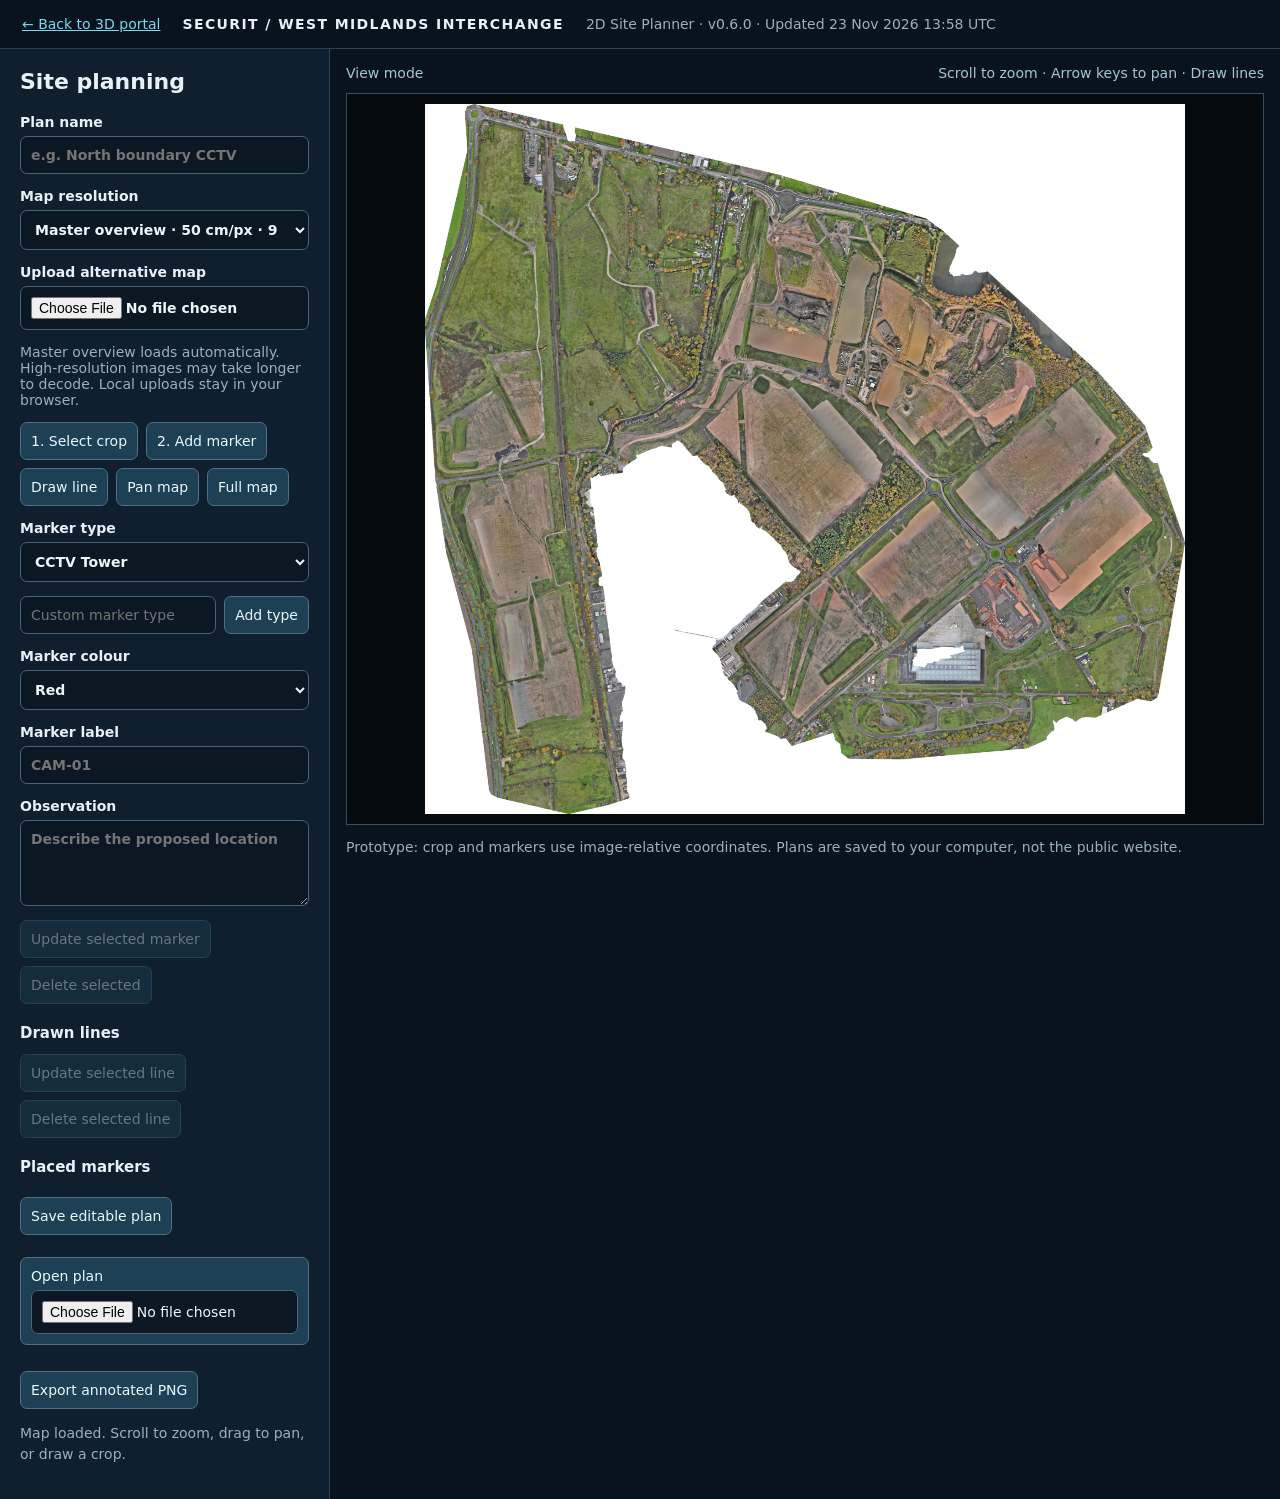
<file: planner/index.html>
<!doctype html><html lang="en"><head><meta charset="utf-8"><meta name="viewport" content="width=device-width,initial-scale=1"><title>Securit | WMI Site Planner</title><link rel="stylesheet" href="./planner.css?v=20261123-1358-v060"></head><body><header><a href="../index.html">← Back to 3D portal</a><strong>SECURIT / WEST MIDLANDS INTERCHANGE</strong><span>2D Site Planner · v0.6.0 · Updated 23 Nov 2026 13:58 UTC</span></header><main><aside><h1>Site planning</h1><label>Plan name<input id="name" placeholder="e.g. North boundary CCTV"></label><label>Map resolution<select id="mapChoice"><option value="master">Master overview · 50 cm/px · 9 MB</option><option value="overlay">High resolution · with overlays · 43 MB</option><option value="clean">High resolution · clean · 55 MB</option><option value="local">Local image (upload below)</option></select></label><label>Upload alternative map<input id="map" type="file" accept="image/jpeg,image/png,image/webp"></label><p class="muted">Master overview loads automatically. High-resolution images may take longer to decode. Local uploads stay in your browser.</p><div class="buttons"><button id="crop">1. Select crop</button><button id="pin" disabled>2. Add marker</button><button id="line">Draw line</button><button id="pan">Pan map</button><button id="full">Full map</button></div><label>Marker type<select id="kind"><option>CCTV Tower</option><option>RSI</option><option>Fixed Camera</option><option>PTZ</option><option>Motion Detect</option><option>Guard</option><option>Gateman</option><option>K9</option></select></label><div class="buttons"><input id="customKind" aria-label="New marker type" placeholder="Custom marker type" maxlength="45" style="flex:1;min-width:140px;margin:0"><button type="button" id="addKind">Add type</button></div><label>Marker colour<select id="colour"><option value="#52c9ef">Cyan</option><option value="#ff5757">Red</option><option value="#ffab40">Orange</option><option value="#ffe066">Yellow</option><option value="#4bd38b">Green</option><option value="#368bff">Blue</option><option value="#a78bfa">Purple</option><option value="#ff7cc8">Pink</option><option value="#ffffff">White</option><option value="#777777">Grey</option></select></label><label>Marker label<input id="label" placeholder="CAM-01"></label><label>Observation<textarea id="note" rows="4" placeholder="Describe the proposed location"></textarea></label><div class="buttons"><button id="apply" disabled>Update selected marker</button><button id="delete" disabled>Delete selected</button></div><h2>Drawn lines</h2><div id="lineList" aria-label="Drawn lines"></div><div class="buttons"><button id="updateLine" disabled>Update selected line</button><button id="deleteLine" disabled>Delete selected line</button></div><h2>Placed markers</h2><div id="markerList" aria-label="Placed markers"></div><div class="buttons"><button id="save">Save editable plan</button><label class="upload">Open plan<input id="open" type="file" accept=".json,application/json" hidden></label></div><button id="export">Export annotated PNG</button><p id="status" class="muted" role="status">Load the master map to start.</p></aside><section class="work"><div class="toolbar"><span id="mode">View mode</span><span>Scroll to zoom · Arrow keys to pan · Draw lines</span></div><div class="stage"><canvas id="canvas"></canvas></div><p class="muted">Prototype: crop and markers use image-relative coordinates. Plans are saved to your computer, not the public website.</p></section></main><script src="./planner.js?v=20261123-1358-v060"></script></body></html>
</file>
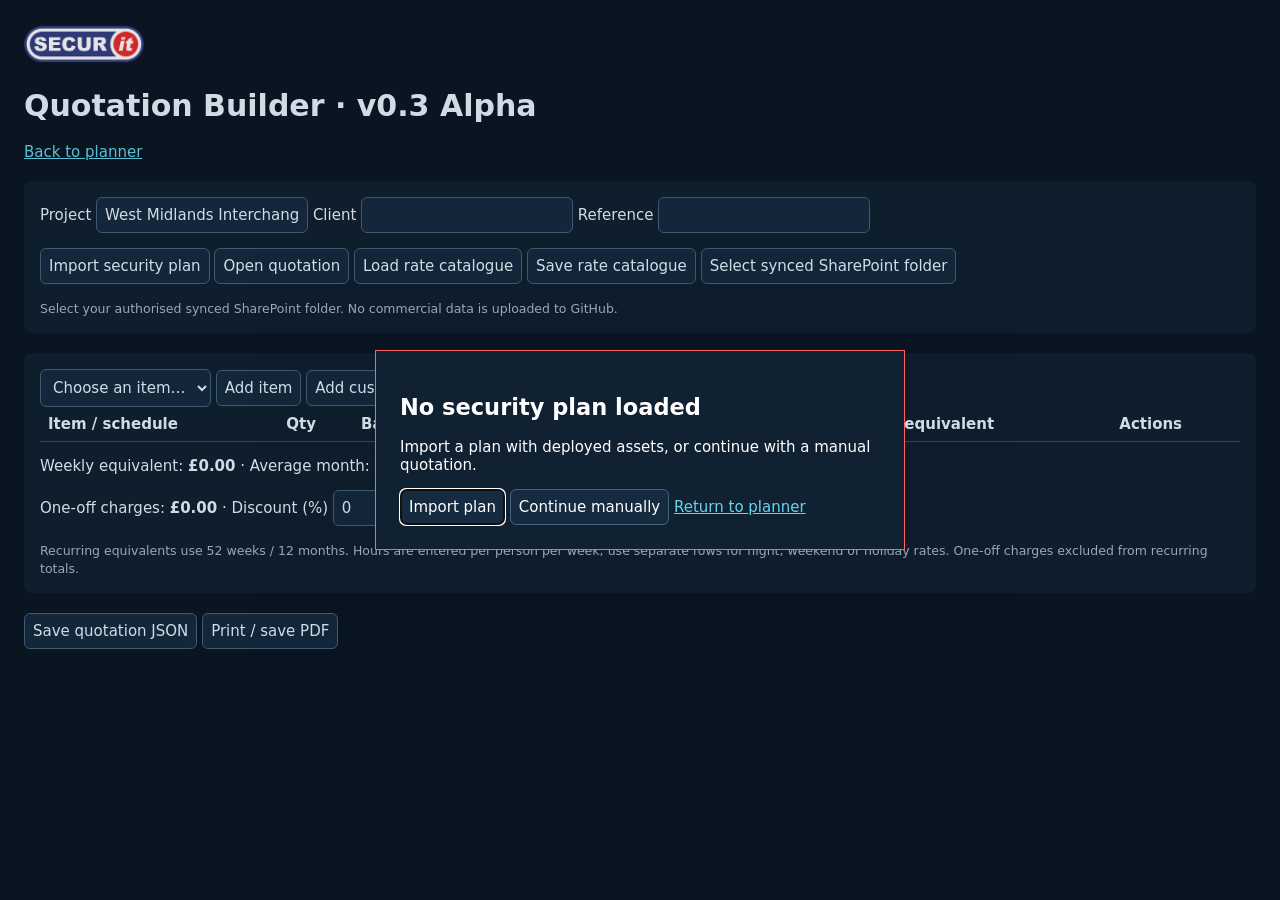
<file: planner/quote.html>
<!doctype html><html lang="en"><meta charset="utf-8"><meta name="viewport" content="width=device-width,initial-scale=1"><title>SecurIT Quotation Builder</title><style>body{font:15px system-ui;background:#0b1726;color:#e8f5ff;margin:24px}a{color:#65d5ee}button,input,select{font:inherit;background:#162b40;color:inherit;border:1px solid #45647c;border-radius:6px;padding:8px}button{cursor:pointer}button:hover{border-color:#ff6464}table{width:100%;border-collapse:collapse}td,th{padding:8px;text-align:left;border-bottom:1px solid #365066}input[type=number]{width:90px}section{margin:20px 0;padding:16px;background:#102131;border-radius:8px}.scroll{overflow:auto}small{color:#abc} @media print{body{background:white;color:black}button,a,.noprint{display:none}input,select{background:white;color:black;border:0}section{background:white}small{color:#333}}</style><header><img src="../assets/securit-logo.png" onerror="this.src='https://securit-uas.github.io/WestMidlandsInterchange/assets/securit-logo.png';this.onerror=null" style="height:40px"><h1>Quotation Builder · v0.3 Alpha</h1><a href="./v2.html">Back to planner</a></header><section><label>Project <input id="project"></label> <label>Client <input id="client"></label> <label>Reference <input id="reference"></label><p class="noprint"><button id="import">Import security plan</button> <button id="open">Open quotation</button> <button id="rates">Load rate catalogue</button> <button id="saveRates">Save rate catalogue</button> <button id="folder">Select synced SharePoint folder</button></p><input hidden type="file" id="file" accept=".json"><small id="status">Select your authorised synced SharePoint folder. No commercial data is uploaded to GitHub.</small></section><section><div class="noprint"><select id="preset"></select> <button id="add">Add item</button> <button id="custom">Add custom item</button></div><div class="scroll"><table><thead><tr><th>Item / schedule</th><th>Qty</th><th>Basis</th><th>Rate £</th><th>Hours/week each</th><th>Weekly equivalent</th><th class="noprint">Actions</th></tr></thead><tbody id="rows"></tbody></table></div><p>Weekly equivalent: <strong id="weekly"></strong> · Average month: <strong id="monthly"></strong> · Annual recurring: <strong id="annual"></strong></p><p>One-off charges: <strong id="once"></strong> · Discount (%) <input id="discount" type="number" min="0" max="100" value="0"> · VAT excluded</p><small>Recurring equivalents use 52 weeks / 12 months. Hours are entered per person per week; use separate rows for night, weekend or holiday rates. One-off charges excluded from recurring totals.</small></section><button id="save">Save quotation JSON</button> <button id="print">Print / save PDF</button><script>
const $=id=>document.getElementById(id), project=location.pathname.includes('ThorpeMarsh')?'Thorpe Marsh':'West Midlands Interchange';$('project').value=project;
const personnel=['Gate Man','Guard','Supervisor','K9 Unit'], equipment=['RSI','CCTV Tower','POD','CCTV','PTZ','Lighting Tower','Welfare'], names=[...personnel,...equipment,'Drone Survey','Mobilisation','Installation','Collection'];let catalogue={'Drone Survey':{basis:'month',rate:750}},rows=[],handle=null,mode='';const status=s=>$('status').textContent=s, money=n=>n.toLocaleString('en-GB',{style:'currency',currency:'GBP'}), num=v=>Math.max(0,Number(v)||0);
function defaultBasis(n){return personnel.includes(n)?'hour':n==='Drone Survey'?'month':['Mobilisation','Installation','Collection'].includes(n)?'once':'week'}
function add(n,q=1,b){const p=catalogue[n]||{};rows.push({name:n,qty:q,basis:b||p.basis||defaultBasis(n),rate:p.rate??'',hours:'',schedule:''});render()}
function presets(){ $('preset').replaceChildren(...[...new Set([...names,...Object.keys(catalogue)])].map(n=>new Option(n,n)));$('preset').prepend(new Option('Choose an item…',''));$('preset').value='' }presets();
function weekly(r){return num(r.qty)*num(r.rate)*(r.basis==='hour'?num(r.hours):r.basis==='month'?12/52:r.basis==='week'?1:0)}
function totals(){const factor=1-Math.min(100,num($('discount').value))/100,w=rows.reduce((s,r)=>s+weekly(r),0)*factor; $('weekly').textContent=money(w);$('monthly').textContent=money(w*52/12);$('annual').textContent=money(w*52);$('once').textContent=money(rows.reduce((s,r)=>s+(r.basis==='once'?num(r.qty)*num(r.rate):0),0)*factor)}
function render(){const body=$('rows');body.replaceChildren();for(const [i,r] of rows.entries()){const tr=body.insertRow();const field=(k,type='text')=>{const el=document.createElement('input');el.type=type;el.value=r[k];if(type==='number'){el.min=0;el.step='any'}el.oninput=()=>{r[k]=el.value;sum.textContent=money(weekly(r));totals()};return el};const first=tr.insertCell();first.append(field('name'),document.createElement('br'),field('schedule'));first.lastChild.placeholder='Optional schedule';tr.insertCell().append(field('qty','number'));const sel=document.createElement('select');for(const b of ['hour','week','month','once'])sel.add(new Option(b,b));sel.value=r.basis;sel.onchange=()=>{r.basis=sel.value;render()};tr.insertCell().append(sel);tr.insertCell().append(field('rate','number'));const hours=field('hours','number');hours.disabled=r.basis!=='hour';tr.insertCell().append(hours);const sum=tr.insertCell();sum.textContent=money(weekly(r));const actions=tr.insertCell();actions.className='noprint';const remember=document.createElement('button');remember.textContent='Remember rate';remember.onclick=()=>{if(r.rate===''||!r.name.trim())return status('Enter a valid rate and name');catalogue[r.name]={basis:r.basis,rate:num(r.rate)};presets();status('Rate updated in memory. Save rate catalogue to SharePoint to retain it.')};const del=document.createElement('button');del.textContent='Remove';del.onclick=()=>{rows.splice(i,1);render()};actions.append(remember,del)}totals()}
$('discount').oninput=totals;$('add').onclick=()=>{if($('preset').value)add($('preset').value);else status('Choose an item first')};$('custom').onclick=()=>{const n=prompt('Custom role or equipment name');if(n)add(n,1,confirm('Is this an hourly personnel role?')?'hour':'week')};
function db(){return new Promise((resolve,reject)=>{const q=indexedDB.open('securit-planner-settings',1);q.onupgradeneeded=()=>q.result.createObjectStore('settings');q.onsuccess=()=>resolve(q.result);q.onerror=()=>reject(q.error)})}async function setting(write=false){const d=await db();try{return await new Promise((resolve,reject)=>{const t=d.transaction('settings',write?'readwrite':'readonly'),s=t.objectStore('settings'),q=write?s.put(handle,'folder'):s.get('folder');t.oncomplete=()=>resolve(q.result);t.onerror=()=>reject(t.error)})}finally{d.close()}}
setting().then(h=>{handle=h||null;if(handle)status('Remembered folder: '+handle.name+' · load rate catalogue before quoting')}).catch(()=>{});$('folder').onclick=async()=>{try{handle=await showDirectoryPicker({mode:'readwrite',id:'securit-plans'});await setting(true);status('Selected '+handle.name)}catch(e){status(e.message)}};
async function save(data,name){try{if(!window.showSaveFilePicker)throw Error('Use Chrome or Edge for native SharePoint saving');const f=await showSaveFilePicker({suggestedName:name,...(handle?{startIn:handle}:{}),types:[{description:'JSON',accept:{'application/json':['.json']}}]});const w=await f.createWritable();await w.write(JSON.stringify(data,null,2));await w.close();status('Saved locally. Verify OneDrive sync.')}catch(e){status(e.message)}}
$('saveRates').onclick=()=>save({type:'securit-rates',rates:catalogue},'RateCatalogue.json');$('save').onclick=()=>{if(rows.some(r=>r.rate===''||r.basis==='hour'&&r.hours===''))return status('Complete all rates and hourly schedules before saving');save({type:'securit-quote',project:$('project').value,client:$('client').value,reference:$('reference').value,discount:$('discount').value,rows,created:new Date().toISOString()},'Security-quotation.json')};$('print').onclick=()=>{if(rows.some(r=>r.rate===''||r.basis==='hour'&&r.hours===''))return status('Complete all rates and hours before printing');window.print()};
for(const [id,m] of [['import','plan'],['open','quote'],['rates','rates']])$(id).onclick=()=>{mode=m;$('file').click()};$('file').onchange=async()=>{try{const d=JSON.parse(await $('file').files[0].text());if(mode==='rates'){if(d.type!=='securit-rates'||!d.rates)throw Error('Invalid rate catalogue');catalogue={'Drone Survey':{basis:'month',rate:750},...d.rates};presets();status('Rates loaded. Existing quotation rows retain their rates.')}else if(mode==='quote'){if(d.type!=='securit-quote'||!Array.isArray(d.rows))throw Error('Invalid quotation');rows=d.rows;for(const k of ['project','client','reference','discount'])$(k).value=d[k]??'';render()}else{if(d.version!==2||!Array.isArray(d.objects))throw Error('Invalid planner file');if(d.project!==project)throw Error('Plan belongs to another project');const counts={};for(const o of d.objects){if(['marker','camera'].includes(o.type)&&[...personnel,...equipment].includes(o.kind))counts[o.kind]=(counts[o.kind]||0)+1}if(!confirm('Import '+Object.keys(counts).length+' asset types as candidate billable items? Verify supplied vs client-owned quantities. Existing rows are retained.'))return;for(const [n,q] of Object.entries(counts))add(n,q);status('Imported candidate assets. Review quantities, custom roles and hours before quoting.')}}catch(e){status(e.message)}finally{$('file').value=''}};render();
if(!new URLSearchParams(location.search).has('fromPlanner')&&!new URLSearchParams(location.search).has('manual')){const d=document.createElement('dialog');d.style.cssText='background:#102131;color:white;border:1px solid #ff6464;padding:24px;max-width:480px';d.innerHTML='<h2>No security plan loaded</h2><p>Import a plan with deployed assets, or continue with a manual quotation.</p><button id="warnImport">Import plan</button> <button id="warnManual">Continue manually</button> <a href="./v2.html">Return to planner</a>';document.body.append(d);$('warnImport').onclick=()=>{d.close();$('import').click()};$('warnManual').onclick=()=>d.close();d.showModal()}
if(new URLSearchParams(location.search).has('fromPlanner')){const parent=window.opener;let received=false;const receive=e=>{if(received||e.origin!==location.origin||e.source!==parent||e.data?.type!=='securit-quote-assets'||e.data.project!==project||!Array.isArray(e.data.assets))return;received=true;window.removeEventListener('message',receive);const counts=new Map();for(const a of e.data.assets){if(typeof a.kind!=='string'||!a.kind.trim())continue;const n=a.kind==='Custom'?(a.label||'Custom asset'):a.kind;counts.set(n,(counts.get(n)||0)+1)}for(const [n,qty] of counts)add(n,qty);status('Imported '+e.data.assets.length+' assets from the active planner. Review billable quantities, rates and hours.');window.opener=null};window.addEventListener('message',receive);if(parent){parent.postMessage({type:'securit-quote-ready'},location.origin);status('Receiving current deployment…')}setTimeout(()=>{if(!received){window.removeEventListener('message',receive);status('Automatic transfer unavailable. Import a saved plan or add items manually.')}},5000)}
</script></html>
</file>
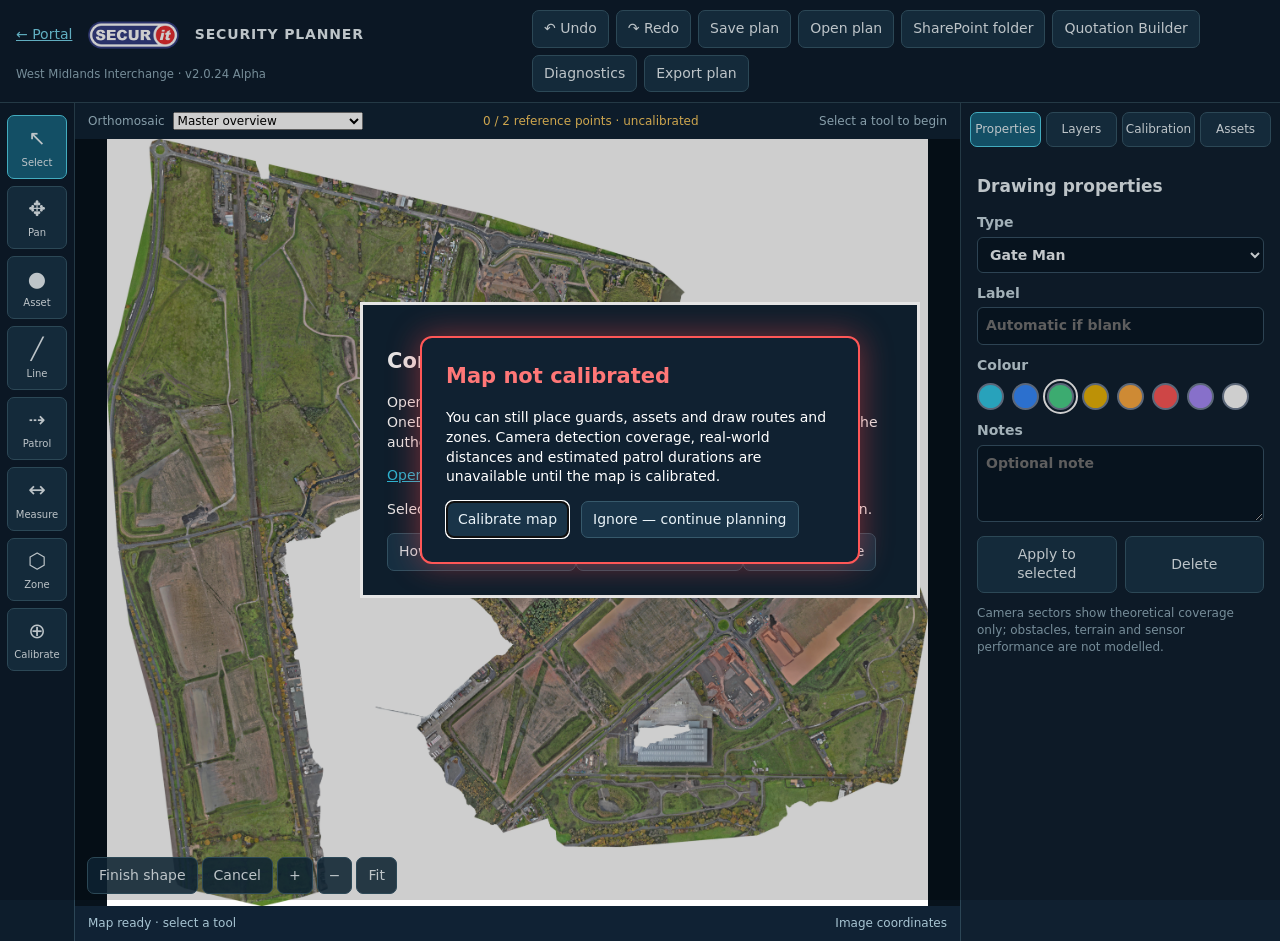
<file: planner/v2.html>
<!doctype html><html lang="en"><head><meta charset="utf-8"><meta name="viewport" content="width=device-width,initial-scale=1"><title>SecurIT Security Planner v2 | West Midlands Interchange</title><link rel="stylesheet" href="./v2.css"><style>.swatches{display:flex;flex-wrap:wrap;gap:8px;margin:8px 0}.swatches button{width:27px;height:27px;padding:0;border-radius:50%;border:2px solid #718096;box-sizing:border-box}.swatches button[aria-pressed="true"]{outline:2px solid #fff;outline-offset:2px}.swatches button:focus-visible{outline:2px solid #31c8e8;outline-offset:3px}</style><style>button,.button{transition:box-shadow .18s,border-color .18s,transform .18s}button:not(:disabled):hover,.button:hover{border-color:#ff6464;box-shadow:0 0 14px #ff444477;transform:translateY(-1px)}.brand img{flex-shrink:0;max-width:120px}</style></head><body>
<header><div class="brand"><a href="../index.html">← Portal</a><img src="https://securit-uas.github.io/WestMidlandsInterchange/assets/securit-logo.png" alt="SecurIT" style="height:30px;width:auto;object-fit:contain"><strong>SECURITY PLANNER</strong><small>West Midlands Interchange · v2.0.24 Alpha</small></div><div class="head-actions"><button id="undo" title="Undo">↶ Undo</button><button id="redo" title="Redo">↷ Redo</button><button id="save">Save plan</button><label class="button">Open plan<input id="open" type="file" accept=".json,application/json" hidden></label><button id="storageSettings">SharePoint folder</button><button id="quoteLink">Quotation Builder</button><button id="diagnostics">Diagnostics</button><button id="export">Export plan</button></div></header>
<main><nav aria-label="Drawing tools"><button data-tool="select" class="active" title="Select and move">↖<span>Select</span></button><button data-tool="pan" title="Pan map">✥<span>Pan</span></button><button data-tool="marker" title="Place asset">●<span>Asset</span></button><button data-tool="line" title="Draw perimeter">╱<span>Line</span></button><button data-tool="patrol" title="Draw patrol route">⇢<span>Patrol</span></button><button data-tool="measure" title="Measure distance">↔<span>Measure</span></button><button data-tool="zone" title="Draw area">⬡<span>Zone</span></button><button data-tool="calibrate" title="Select calibration point">⊕<span>Calibrate</span></button></nav>
<section class="workspace"><div class="mapbar"><label>Orthomosaic <select id="mapChoice"><option value="master">Master overview</option><option value="overlay">High resolution · with overlays</option><option value="clean">High resolution · clean</option></select></label><span id="scaleState">Uncalibrated · distances indicative only</span><span id="hint">Select a tool to begin</span></div><div class="stage"><canvas id="mapCanvas" aria-label="Interactive aerial security plan"></canvas><div id="mapScale" hidden style="position:absolute;bottom:14px;left:14px;background:#07131de8;color:white;padding:8px 12px;border-radius:6px;pointer-events:none;z-index:2"><div id="scaleLabel" style="font-size:12px;text-align:center"></div><div id="scaleBar" style="height:8px;border:2px solid white;border-top:0"></div></div><div id="loading">Loading orthomosaic…</div><div class="zoom"><button id="finish">Finish shape</button><button id="cancelShape">Cancel</button><button id="zoomIn">+</button><button id="zoomOut">−</button><button id="fit">Fit</button></div></div><div class="status"><span id="status">Ready</span><span id="coords">Image coordinates</span></div></section>
<aside id="inspector"><div class="tabs"><button id="tabProps" class="active">Properties</button><button id="tabLayers">Layers</button><button id="tabCal">Calibration</button><button id="tabAssets">Assets</button></div><div id="propsPanel" class="panel"><h2>Drawing properties</h2><label hidden>Asset preset <select id="assetPreset"></select></label><label>Type <select id="kind"></select></label><label id="zoneShapeLabel" hidden>Zone shape <select id="zoneShape"><option value="rectangle">Rectangle</option><option value="polygon">Polygon</option><option value="radius">Radius</option></select></label><label>Label <input id="label" placeholder="Automatic if blank"></label><label>Colour <select id="colour"><option value="#31c8e8" style="color:#31c8e8">● Cyan</option><option value="#368bff" style="color:#368bff">● Blue</option><option value="#4bd38b" style="color:#4bd38b">● Green</option><option value="#eab308" style="color:#eab308">● Yellow</option><option value="#ffab40" style="color:#ffab40">● Amber</option><option value="#ff5757" style="color:#ff5757">● Red</option><option value="#a78bfa" style="color:#a78bfa">● Purple</option><option value="#ffffff" style="color:#ffffff">● White</option></select></label><label>Line style <select id="dash"><option value="solid">Solid</option><option value="dashed">Dashed</option><option value="dotted">Dotted</option></select></label><label>Coverage radius <span id="radiusRead">40 m</span><input id="radius" type="range" min="0" max="250" value="40"></label><label>Field of view <span id="fovRead">90°</span><input id="fov" type="range" min="10" max="360" value="90"></label><label>Direction <span id="bearingRead">0°</span><input id="bearing" type="range" min="0" max="359" value="0"></label><label>Fill opacity <span id="opacityRead">25%</span><input id="opacity" type="range" min="0" max="80" value="25"></label><label id="noteLabel">Notes <textarea id="note" rows="3"></textarea></label><section id="patrolPanel" hidden><h2>Patrol route</h2><label>Walking speed (km/h)<input id="patrolSpeed" type="number" min="0.5" max="10" step="0.5" value="4.5"></label><p id="patrolSummary"></p><label>Task type<select id="taskType"><option value="">Choose task…</option><option>Check / lock gate</option><option>Check / lock door</option><option>Check / secure window</option><option>Photograph asset</option><option>Scan checkpoint</option><option>Check lighting</option><option>Check welfare</option><option>Check fuel level</option><option>Custom</option></select></label><label>Task instructions<input id="taskNote" placeholder="Optional instructions"></label><label>Task duration (minutes)<input id="taskMinutes" type="number" min="0" step="0.5" value="1"></label><button id="addTask">Task placement mode</button><button id="finishTasks" style="border-color:#4bd38b;color:#4bd38b">✓ Finish &amp; save patrol tasks</button><p class="muted">Choose a task type, click along the route, then select Finish &amp; save patrol tasks.</p><div id="patrolTasks"></div></section><div class="actions"><button id="apply">Apply to selected</button><button id="delete">Delete</button></div><p class="muted">Camera sectors show theoretical coverage only; obstacles, terrain and sensor performance are not modelled.</p></div>
<div id="layersPanel" class="panel" hidden><h2>Objects and layers</h2><div id="objects"></div><p class="muted">Toggle visibility, select an object to edit it, or click × to delete. Undo restores deleted objects.</p></div>
<div id="assetsPanel" class="panel" hidden><h2>Asset catalogue</h2><p class="muted">Select a preset when placing an asset. Import/export CSV to maintain equipment specifications. Camera detection footprints require calibration.</p><div id="assetList"></div><label>Asset name<input id="assetName" placeholder="RSI Camera"></label><label>Type<select id="assetType"><option value="camera">Camera / detector</option><option value="marker">General marker</option></select></label><label>Range (metres)<input id="assetRange" type="number" min="0" step="0.1" value="15"></label><label>Field of view (degrees)<input id="assetFov" type="number" min="1" max="360" value="60"></label><label>Default colour<select id="assetColour"><option value="#31c8e8" style="color:#31c8e8">● Cyan</option><option value="#368bff" style="color:#368bff">● Blue</option><option value="#4bd38b" style="color:#4bd38b">● Green</option><option value="#eab308" style="color:#eab308">● Yellow</option><option value="#ffab40" style="color:#ffab40">● Amber</option><option value="#ff5757" style="color:#ff5757">● Red</option><option value="#a78bfa" style="color:#a78bfa">● Purple</option><option value="#ffffff" style="color:#ffffff">● White</option></select></label><label>Notes<input id="assetNotes" placeholder="Sensor specification / assumptions"></label><div class="actions"><button id="assetSave">Add / update</button><button id="assetDelete">Delete preset</button></div><div class="actions"><button id="assetExport">Export CSV</button><label class="button">Import CSV<input id="assetImport" type="file" accept=".csv,text/csv" hidden></label></div><p class="muted">CSV columns: name,type,range_m,fov_deg,colour,notes. Values are editable in Excel or a text editor.</p></div><div id="calPanel" class="panel" hidden><h2>Map calibration</h2><label>Site name or postcode<input id="siteSearch" value="West Midlands Interchange, Staffordshire" placeholder="Enter site name or postcode"></label><button id="googleMaps">Open Google Maps ↗</button><p class="muted">1. Open Google Maps and switch to satellite view.<br>2. Find a recognisable ground feature. Right-click it, then click the latitude and longitude at the top of the menu to copy both coordinates.<br>3. Select Calibrate and click the same feature on our survey map.<br>4. Paste the coordinates below and click Add reference point.<br>5. Repeat for a second point as far away as practical.</p><label>Google Maps coordinates<input id="latlon" placeholder="53.123456, -1.123456" autocomplete="off"></label><button id="addControl">Add reference point</button><div id="controls"></div><button id="resetCal">Clear calibration</button><p class="muted" id="calAccuracy">Two-point alignment is approximate; use surveyed coordinates or georeferenced imagery for precision.</p></div></aside></main><dialog id="exportDialog" style="width:min(95vw,1400px);max-height:94vh;background:#102131;color:white;border:1px solid #365366;border-radius:10px;padding:16px"><div style="display:flex;gap:12px;align-items:center;flex-wrap:wrap"><label>Plan title <input id="exportTitle" value="West Midlands Interchange — Security Plan"></label><label>Paper size <select id="paperSize"><option>A3</option><option>A4</option></select></label><button id="refreshExport">Update preview</button><button id="downloadExport">Download PNG</button><button id="closeExport">Close</button></div><img id="exportPreview" alt="Security plan preview" style="display:block;width:100%;margin-top:12px"></dialog><dialog id="calWarning" aria-labelledby="calWarningTitle" style="max-width:min(440px,85vw);background:#102131;color:#fff;border:2px solid #ff5757;border-radius:12px;padding:24px;box-shadow:0 0 32px #ff444477"><h2 id="calWarningTitle" style="color:#ff7777;margin-top:0">Map not calibrated</h2><p>You can still place guards, assets and draw routes and zones. Camera detection coverage, real-world distances and estimated patrol durations are unavailable until the map is calibrated.</p><div style="display:flex;gap:12px;flex-wrap:wrap"><button id="calWarningGo" autofocus style="border-color:#ff5757">Calibrate map</button><button id="calWarningIgnore">Ignore — continue planning</button></div></dialog><dialog id="leaveDialog" style="max-width:440px;background:#102131;color:white;border:2px solid #ff5757;border-radius:12px;padding:24px;box-shadow:0 0 30px #ff444477"><h2>Unsaved plan changes</h2><p>Save your security plan before returning to the portal?</p><div style="display:flex;gap:8px;flex-wrap:wrap"><button id="saveLeave">Save &amp; leave</button><button id="discardLeave">Leave without saving</button><button id="cancelLeave">Cancel</button></div></dialog><dialog id="diagDialog" style="width:min(700px,85vw);background:#102131;color:white;padding:20px"><h2>Planner diagnostics</h2><textarea id="diagReport" readonly style="width:100%;height:300px"></textarea><button id="diagCopy">Copy report</button><button id="diagClose">Close</button></dialog><dialog id="storageDialog" style="max-width:560px;background:#102131;color:white;padding:24px"><h2>Connect your SharePoint folder</h2><p>Open the UAS department folder in SharePoint and sync it using OneDrive. Then select the locally synced folder below. Only select the authorised project folder.</p><p><a style="color:#31c8e8" target="_blank" rel="noopener noreferrer" href="https://securitgroup.sharepoint.com/:f:/s/Secur-ITUAS/IgB5uuQgM644T6GbwnVUYDmWAaEDHEvJATVi9AwTQmay-z8?e=aMaI6K">Open SharePoint folder ↗</a></p><p id="storageStatus"></p><button id="syncHelp">How to sync SharePoint</button><button id="storageChoose">Select synced folder</button><button id="storageClose">Not now / Close</button></dialog><dialog id="syncGuide" style="width:min(650px,85vw);max-height:85vh;overflow:auto;background:#102131;color:white;padding:24px"><h2>SharePoint sync setup</h2><label>Operating system <select id="syncOS"><option value="windows">Windows</option><option value="mac">macOS</option></select></label><label>Browser <select id="syncBrowser"><option value="chrome">Chrome</option><option value="edge">Edge</option><option value="safari">Safari</option></select></label><div id="syncSteps"></div><button id="syncBack">Back to folder setup</button></dialog><script src="./v2.js?v=224"></script></body></html>
</file>
<file: planner/planner.css>
:root{font:14px system-ui;color:#e7f1f7;background:#09131e}*{box-sizing:border-box}body{margin:0}header{padding:16px 22px;border-bottom:1px solid #284353;display:flex;gap:22px;align-items:center;flex-wrap:wrap}header strong{letter-spacing:.1em}header span,.muted{color:#9ab0be}a{color:#79d9f2}main{display:grid;grid-template-columns:minmax(260px,330px) 1fr;min-height:calc(100vh - 65px)}aside{padding:20px;background:#101f2e;border-right:1px solid #284353}h1{font-size:22px;margin:0 0 20px}label{display:block;margin:14px 0;font-weight:600}input,select,textarea{display:block;margin-top:6px;width:100%;background:#0b1722;color:#edf7fb;border:1px solid #496476;border-radius:7px;padding:10px;font:inherit}input[type=color]{height:42px;padding:4px}button,.upload{display:inline-block;border:1px solid #4e7182;background:#1d4054;color:#eaf8ff;padding:10px;border-radius:7px;cursor:pointer;font:inherit}button:hover,.upload:hover{border-color:#f66;box-shadow:0 0 10px #e44a4a55}button:disabled{opacity:.4;cursor:not-allowed}.buttons{display:flex;gap:8px;flex-wrap:wrap;margin:12px 0}.work{padding:16px;min-width:0}.toolbar{display:flex;justify-content:space-between;gap:12px;margin-bottom:12px;color:#a5c6d7}.stage{background:#050a0f;border:1px solid #315064;min-height:65vh;max-height:calc(100vh - 155px);display:flex;align-items:center;justify-content:center;overflow:hidden;padding:10px}canvas{display:block;max-width:100%;max-height:calc(100vh - 190px);width:auto;height:auto;object-fit:contain;cursor:crosshair}#status{line-height:1.5}@media(max-width:800px){main{grid-template-columns:1fr}.stage{min-height:40vh}}
#markerList{display:grid;gap:7px;max-height:300px;overflow:auto}#markerList button{display:flex;align-items:center;gap:9px;text-align:left;width:100%;background:#13283a}#markerList button.active{border-color:#80dcf2;background:#23455a}#markerList .dot{width:13px;height:13px;border-radius:50%;flex:none;border:1px solid #fff9}aside h2{font-size:15px;margin:20px 0 9px}.stage{touch-action:none}canvas{cursor:grab}canvas.cropping{cursor:crosshair}canvas.placing{cursor:cell}
</file>
<file: planner/v2.css>
:root{font:14px/1.4 system-ui,sans-serif;color:#eaf3f8;background:#09131d}*{box-sizing:border-box}body{margin:0}button,input,select,textarea{font:inherit}button,.button{cursor:pointer;color:#eaf3f8;background:#193448;border:1px solid #37596b;border-radius:7px;padding:8px 11px}button:hover,.button:hover{border-color:#47c9e6}button.active{background:#17627d;border-color:#53d5ed}header{display:flex;align-items:center;justify-content:space-between;gap:12px;padding:10px 16px;background:#0d1d2c;border-bottom:1px solid #2c4656}.brand{display:flex;align-items:center;gap:16px;flex-wrap:wrap}.brand a{color:#78d8ef}.brand strong{letter-spacing:.06em}.brand strong span{color:#83a6b8}.brand small,.muted{color:#92aebd}.head-actions{display:flex;gap:7px;flex-wrap:wrap}.button input{display:none}main{display:grid;grid-template-columns:75px minmax(0,1fr) 320px;height:calc(100dvh - 62px);min-height:440px}nav{display:flex;flex-direction:column;gap:7px;padding:12px 7px;background:#0d1d2c;border-right:1px solid #2c4656}nav button{display:flex;flex-direction:column;align-items:center;gap:2px;font-size:21px;padding:8px 3px}nav span{font-size:10px}.workspace{display:flex;flex-direction:column;min-width:0;min-height:0}.mapbar,.status{padding:9px 13px;display:flex;align-items:center;justify-content:space-between;gap:10px;background:#102234;color:#a7c4d2;font-size:12px;flex-wrap:wrap}.mapbar label{display:flex;align-items:center;gap:8px}.mapbar select{max-width:190px}.stage{position:relative;flex:1;min-height:0;background:#050b11;overflow:hidden;display:flex;align-items:center;justify-content:center}canvas{display:block;width:100%;height:100%;touch-action:none;cursor:crosshair}#loading{position:absolute;inset:0;display:grid;place-items:center;background:#07131dd9;color:#9fdaeb}.zoom{position:absolute;bottom:12px;left:12px;display:flex;gap:4px}.zoom button{background:#102b3ddf}aside{background:#102030;border-left:1px solid #2c4656;overflow:auto}.tabs{display:flex;position:sticky;top:0;background:#102030;padding:9px;gap:5px;z-index:2}.tabs button{flex:1;padding:8px 3px;font-size:12px}.panel{padding:5px 16px 24px}.panel h2{font-size:17px}.panel label{display:block;margin:11px 0;color:#c9dbe4;font-weight:550}.panel input,.panel select,.panel textarea{display:block;width:100%;margin-top:4px;background:#091725;color:#f1f7fa;border:1px solid #385466;border-radius:6px;padding:8px}.panel input[type=color]{height:38px;padding:3px}.panel input[type=range]{padding:0}.actions{display:flex;gap:8px;margin-top:14px}.actions button{flex:1}#objects button,#controls button{width:100%;text-align:left;margin:4px 0}#objects .row{display:flex;gap:6px;align-items:center}#objects .row button{flex:1}#objects .row input{width:17px;margin:0}.muted{font-size:12px}#scaleState{color:#f2bf78}@media(max-width:1100px){main{grid-template-columns:66px minmax(0,1fr) 275px}.brand small{display:none}}@media(max-width:760px){header{padding:8px;align-items:flex-start}.head-actions{gap:4px}.head-actions button,.head-actions .button{padding:6px;font-size:11px}main{height:calc(100dvh - 100px);min-height:650px;grid-template-columns:1fr;grid-template-rows:55px minmax(280px,1fr) minmax(170px,36vh)}nav{grid-row:1;flex-direction:row;overflow:auto;padding:5px}nav button{min-width:70px;font-size:17px;padding:3px}nav span{font-size:9px}.workspace{grid-row:2}aside{grid-row:3;border-left:0;border-top:1px solid #2c4656}.mapbar{padding:5px;font-size:11px}.mapbar #hint{display:none}.panel{padding:2px 12px 18px}}
[hidden]{display:none!important}
</file>
